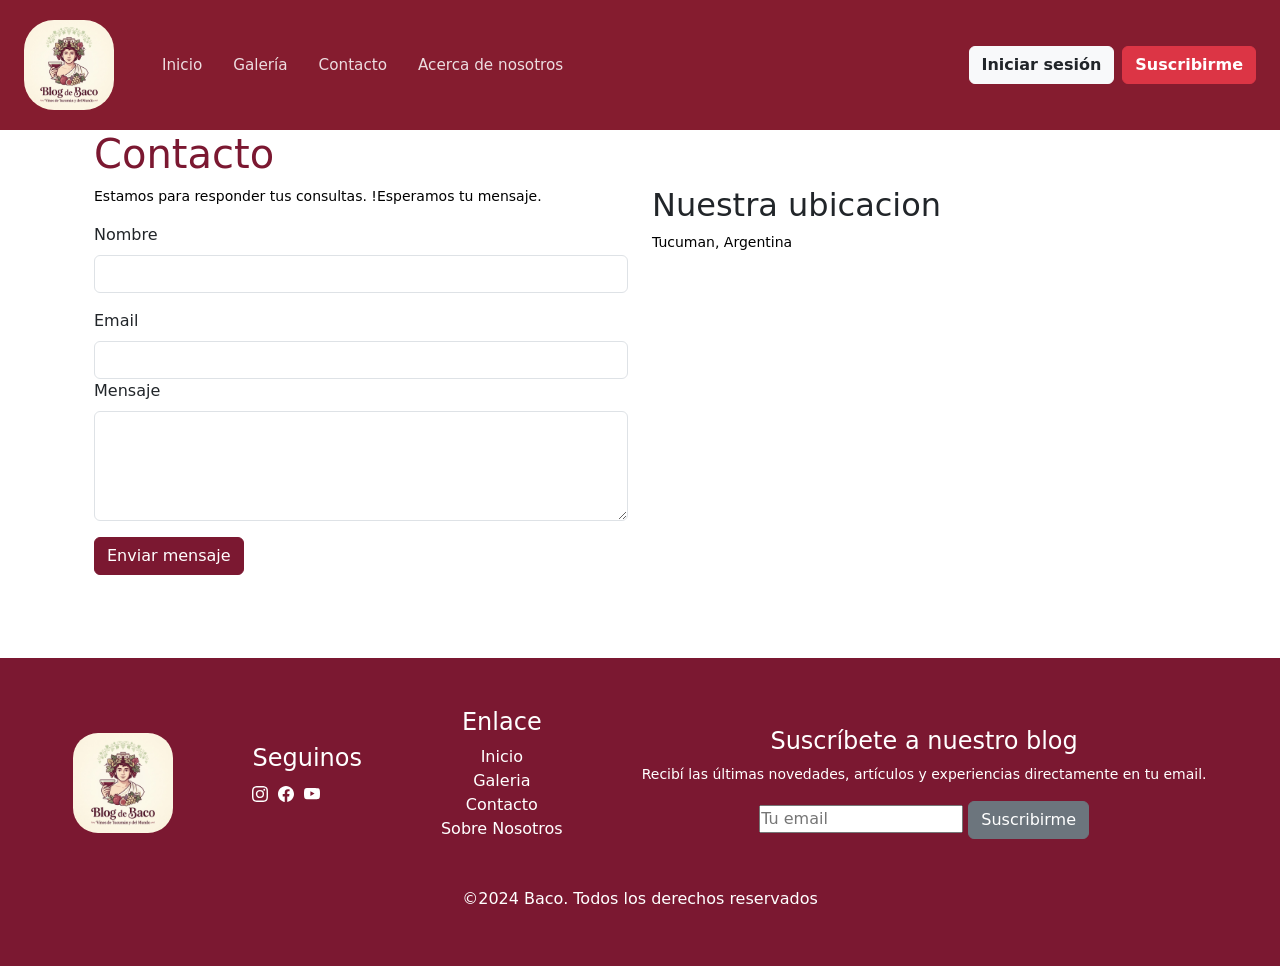
<file: paginas/contacto.html>
<!doctype html>
<html lang="es">
  <head>
    <meta charset="UTF-8" />
    <meta name="viewport" content="width=device-width, initial-scale=1.0" />

    <title>Contacto | Baco</title>

    <link
      href="https://cdn.jsdelivr.net/npm/bootstrap@5.3.8/dist/css/bootstrap.min.css"
      rel="stylesheet"
    />

    <link rel="stylesheet" href="../css/estilos.css" />
  </head>

  <body class="d-flex flex-column min-vh-100">
        <header>
  <!-- Inicio del Navbar -->
    <nav class="navbar navbar-expand-lg navbar-vino">
    <div class="container-fluid px-4">
        <a class="navbar-brand" href="../index.html">
            <img src="../imagenes/Logo.jpeg" id="mi-logo" class="img-logo animacion-girar" alt="Logo" height="90">
        </a>

        <button class="navbar-toggler" type="button" data-bs-toggle="collapse" data-bs-target="#menuOpciones" aria-controls="menuOpciones" aria-expanded="false" aria-label="Abrir menú">
            <span class="navbar-toggler-icon" style="filter: invert(1);"></span>
        </button>

        <div class="collapse navbar-collapse" id="menuOpciones">

            <ul class="navbar-nav me-auto mb-2 mb-lg-0 ms-lg-4">
                <li class="nav-item"><a class="nav-link" href="../index.html">Inicio</a></li>
                <li class="nav-item"><a class="nav-link" href="../paginas/galeria.html">Galería</a></li>
                <li class="nav-item"><a class="nav-link" href="../paginas/contacto.html">Contacto</a></li>
                <li class="nav-item"><a class="nav-link" href="../paginas/sobre-nosotros.html">Acerca de nosotros</a></li>
            </ul>
            
            <div class="d-flex align-items-center mt-3 mt-lg-0">
                <button type="button" class="btn btn-light text-dark fw-semibold me-2"><a href="../paginas/login.html" class="btn-light text-decoration-none text-dark fw-semibold">Iniciar sesión</a></button>
                <button type="button" class="btn btn-danger fw-semibold" data-bs-toggle="modal"
                  data-bs-target="#modal-suscripcion" >Suscribirme</button>
            </div>
            
          </div>
    </div>
</nav>
    <div
        class="modal fade"
        id="modal-suscripcion"
        tabindex="-1"
        aria-labelledby="titulo-modal-suscripcion"
        aria-hidden="true"
    >
        <div
            class="modal-dialog modal-dialog-centered"
        >
            <div class="modal-content">
                <!-- CABECERA DEL MODAL -->
                <div class="modal-header">
                    <h1
                        class="modal-title fs-5"
                        id="titulo-modal-suscripcion"
                    >
                        Suscribite al Blog de Baco
                    </h1>
                    <button
                        type="button"
                        class="btn-close"
                        data-bs-dismiss="modal"
                        aria-label="Cerrar"
                    >
                    </button>
                </div>
                <!-- CUERPO DEL MODAL -->
                <div class="modal-body">
                    <p>
                        Completá tus datos para recibir
                        novedades del mundo del vino.
                    </p>
                    <form
                        id="form-suscripcion"
                    >
                        <!-- NOMBRE -->
                        <div class="mb-3">
                            <label
                                class="form-label"
                                for="nombre"
                            >
                                Nombre
                            </label>
                            <input
                                class="form-control"
                                type="text"
                                id="nombre"
                                name="nombre"
                                placeholder="Tu nombre"
                                autocomplete="name"
                                minlength="2"
                                maxlength="50"
                                required
                            />
                        </div>
                        <!-- CORREO ELECTRÓNICO -->
                        <div class="mb-3">
                            <label
                                class="form-label"
                                for="email"
                            >
                                Correo electrónico
                            </label>
                            <input
                                class="form-control"
                                type="email"
                                id="email"
                                name="email"
                                placeholder="nombre@correo.com"
                                autocomplete="email"
                                required
                            />
                        </div>
                        <!-- BOTONES -->
                        <div
                            class="d-flex justify-content-end gap-2"
                        >
                            <!-- BOTÓN CERRAR -->
                            <button
                                type="button"
                                class="btn btn-secondary"
                                data-bs-dismiss="modal"
                            >
                                Cerrar
                            </button>
                            <!-- BOTÓN ENVIAR -->
                            <button
                                type="submit"
                                class="btn btn-danger"
                            >
                                Suscribirme
                            </button>
                        </div>
                    </form>
                </div>
            </div>
        </div>
    </div>
    </header>
    <main class="container flex-grow-1">
      <div class="container">
        <div class="titulo-contacto">
          <h1>Contacto</h1>
        </div>
        <div class="row">
          <div class="col-12 col-md-6">
            <p>Estamos para responder tus consultas. !Esperamos tu mensaje.</p>

            <form>
              <div class="mb-3">
                <label for="nombre" class="form-label">Nombre</label>
                <input type="text" class="form-control" id="nombre" />
              </div>

              <label for="email" class="form-label">Email</label>
              <input type="email" class="form-control" id="email" />

              <div class="mb-3">
                <label for="mensaje" class="form-label">Mensaje</label>
                <textarea class="form-control" id="mensaje" rows="4"></textarea>
              </div>

              <button type="submit" class="btn boton-vino">
                Enviar mensaje
              </button>
            </form>
          </div>

          <div class="col-12 col-md-6">
            <h2>Nuestra ubicacion</h2>
            <p class="mb-3">Tucuman, Argentina</p>

            <iframe
              class="mapa"
              src="https://www.google.com/maps/embed?pb=!1m18!1m12!1m3!1d3560.105916739557!2d-65.207167!3d-26.836583299999994!2m3!1f0!2f0!3f0!3m2!1i1024!2i768!4f13.1!3m3!1m2!1s0x94225d3ad7f30f1d%3A0xf8606cd659b8e3e4!2sRollingCode%20School!5e0!3m2!1ses-419!2sar!4v1790298911670!5m2!1ses-419!2sar"
              width="100%"
              height="350"
              loading="lazy"
            ></iframe>
          </div>
        </div>
      </div>
    </main>
    <!-- Inicio del Footer -->
    <footer class="footer">
      <div class="img-footer">
        <img src="../imagenes/Logo.jpeg" alt="" />
      </div>

      <div class="footer-hiper">
        <h4>Seguinos</h4>
        <div class="lista-hiper">
          <ul>
            <li>
              <a href="www.instagram.com"
                ><svg
                  xmlns="http://www.w3.org/2000/svg"
                  width="16"
                  height="16"
                  fill="currentColor"
                  class="bi bi-instagram"
                  viewBox="0 0 16 16"
                >
                  <path
                    d="M8 0C5.829 0 5.556.01 4.703.048 3.85.088 3.269.222 2.76.42a3.9 3.9 0 0 0-1.417.923A3.9 3.9 0 0 0 .42 2.76C.222 3.268.087 3.85.048 4.7.01 5.555 0 5.827 0 8.001c0 2.172.01 2.444.048 3.297.04.852.174 1.433.372 1.942.205.526.478.972.923 1.417.444.445.89.719 1.416.923.51.198 1.09.333 1.942.372C5.555 15.99 5.827 16 8 16s2.444-.01 3.298-.048c.851-.04 1.434-.174 1.943-.372a3.9 3.9 0 0 0 1.416-.923c.445-.445.718-.891.923-1.417.197-.509.332-1.09.372-1.942C15.99 10.445 16 10.173 16 8s-.01-2.445-.048-3.299c-.04-.851-.175-1.433-.372-1.941a3.9 3.9 0 0 0-.923-1.417A3.9 3.9 0 0 0 13.24.42c-.51-.198-1.092-.333-1.943-.372C10.443.01 10.172 0 7.998 0zm-.717 1.442h.718c2.136 0 2.389.007 3.232.046.78.035 1.204.166 1.486.275.373.145.64.319.92.599s.453.546.598.92c.11.281.24.705.275 1.485.039.843.047 1.096.047 3.231s-.008 2.389-.047 3.232c-.035.78-.166 1.203-.275 1.485a2.5 2.5 0 0 1-.599.919c-.28.28-.546.453-.92.598-.28.11-.704.24-1.485.276-.843.038-1.096.047-3.232.047s-2.39-.009-3.233-.047c-.78-.036-1.203-.166-1.485-.276a2.5 2.5 0 0 1-.92-.598 2.5 2.5 0 0 1-.6-.92c-.109-.281-.24-.705-.275-1.485-.038-.843-.046-1.096-.046-3.233s.008-2.388.046-3.231c.036-.78.166-1.204.276-1.486.145-.373.319-.64.599-.92s.546-.453.92-.598c.282-.11.705-.24 1.485-.276.738-.034 1.024-.044 2.515-.045zm4.988 1.328a.96.96 0 1 0 0 1.92.96.96 0 0 0 0-1.92m-4.27 1.122a4.109 4.109 0 1 0 0 8.217 4.109 4.109 0 0 0 0-8.217m0 1.441a2.667 2.667 0 1 1 0 5.334 2.667 2.667 0 0 1 0-5.334"
                  /></svg
              ></a>
            </li>
            <li>
              <a href="www.facebook.com"
                ><svg
                  xmlns="http://www.w3.org/2000/svg"
                  width="16"
                  height="16"
                  fill="currentColor"
                  class="bi bi-facebook"
                  viewBox="0 0 16 16"
                >
                  <path
                    d="M16 8.049c0-4.446-3.582-8.05-8-8.05C3.58 0-.002 3.603-.002 8.05c0 4.017 2.926 7.347 6.75 7.951v-5.625h-2.03V8.05H6.75V6.275c0-2.017 1.195-3.131 3.022-3.131.876 0 1.791.157 1.791.157v1.98h-1.009c-.993 0-1.303.621-1.303 1.258v1.51h2.218l-.354 2.326H9.25V16c3.824-.604 6.75-3.934 6.75-7.951"
                  /></svg
              ></a>
            </li>
            <li>
              <a href="www.youtube.com"
                ><svg
                  xmlns="http://www.w3.org/2000/svg"
                  width="16"
                  height="16"
                  fill="currentColor"
                  class="bi bi-youtube"
                  viewBox="0 0 16 16"
                >
                  <path
                    d="M8.051 1.999h.089c.822.003 4.987.033 6.11.335a2.01 2.01 0 0 1 1.415 1.42c.101.38.172.883.22 1.402l.01.104.022.26.008.104c.065.914.073 1.77.074 1.957v.075c-.001.194-.01 1.108-.082 2.06l-.008.105-.009.104c-.05.572-.124 1.14-.235 1.558a2.01 2.01 0 0 1-1.415 1.42c-1.16.312-5.569.334-6.18.335h-.142c-.309 0-1.587-.006-2.927-.052l-.17-.006-.087-.004-.171-.007-.171-.007c-1.11-.049-2.167-.128-2.654-.26a2.01 2.01 0 0 1-1.415-1.419c-.111-.417-.185-.986-.235-1.558L.09 9.82l-.008-.104A31 31 0 0 1 0 7.68v-.123c.002-.215.01-.958.064-1.778l.007-.103.003-.052.008-.104.022-.26.01-.104c.048-.519.119-1.023.22-1.402a2.01 2.01 0 0 1 1.415-1.42c.487-.13 1.544-.21 2.654-.26l.17-.007.172-.006.086-.003.171-.007A100 100 0 0 1 7.858 2zM6.4 5.209v4.818l4.157-2.408z"
                  /></svg
              ></a>
            </li>
          </ul>
        </div>
      </div>

      <div class="footer-enlace">
        <h4>Enlace</h4>
        <div class="">
          <ul>
            <li><a href="../index.html">Inicio</a></li>
            <li><a href="./galeria.html">Galeria</a></li>
            <li><a href="./contacto.html">Contacto</a></li>
            <li><a href="./sobre-nosotros.html">Sobre Nosotros</a></li>
          </ul>
        </div>
      </div>
      <div class="footer-col">
        <h4>Suscríbete a nuestro blog</h4>
        <p class="newsletter-text">
          Recibí las últimas novedades, artículos y experiencias directamente en
          tu email.
        </p>
        <form class="newsletter-form">
          <input
            type="email"
            placeholder="Tu email"
            required
            maxlength="30"
            minlength="5"
          />
          <button type="submit" class="btn btn-secondary">Suscribirme</button>
        </form>
      </div>
      <div>
        <h6 class="centrado">©2024 Baco. Todos los derechos reservados</h6>
      </div>
    </footer>

    <script
      src="https://cdn.jsdelivr.net/npm/bootstrap@5.3.8/dist/js/bootstrap.bundle.min.js"
      integrity="sha384-FKyoEForCGlyvwx9Hj09JcYn3nv7wiPVlz7YYwJrWVcXK/BmnVDxM+D2scQbITxI"
      crossorigin="anonymous"
    ></script>
  </body>
</html>
</file>
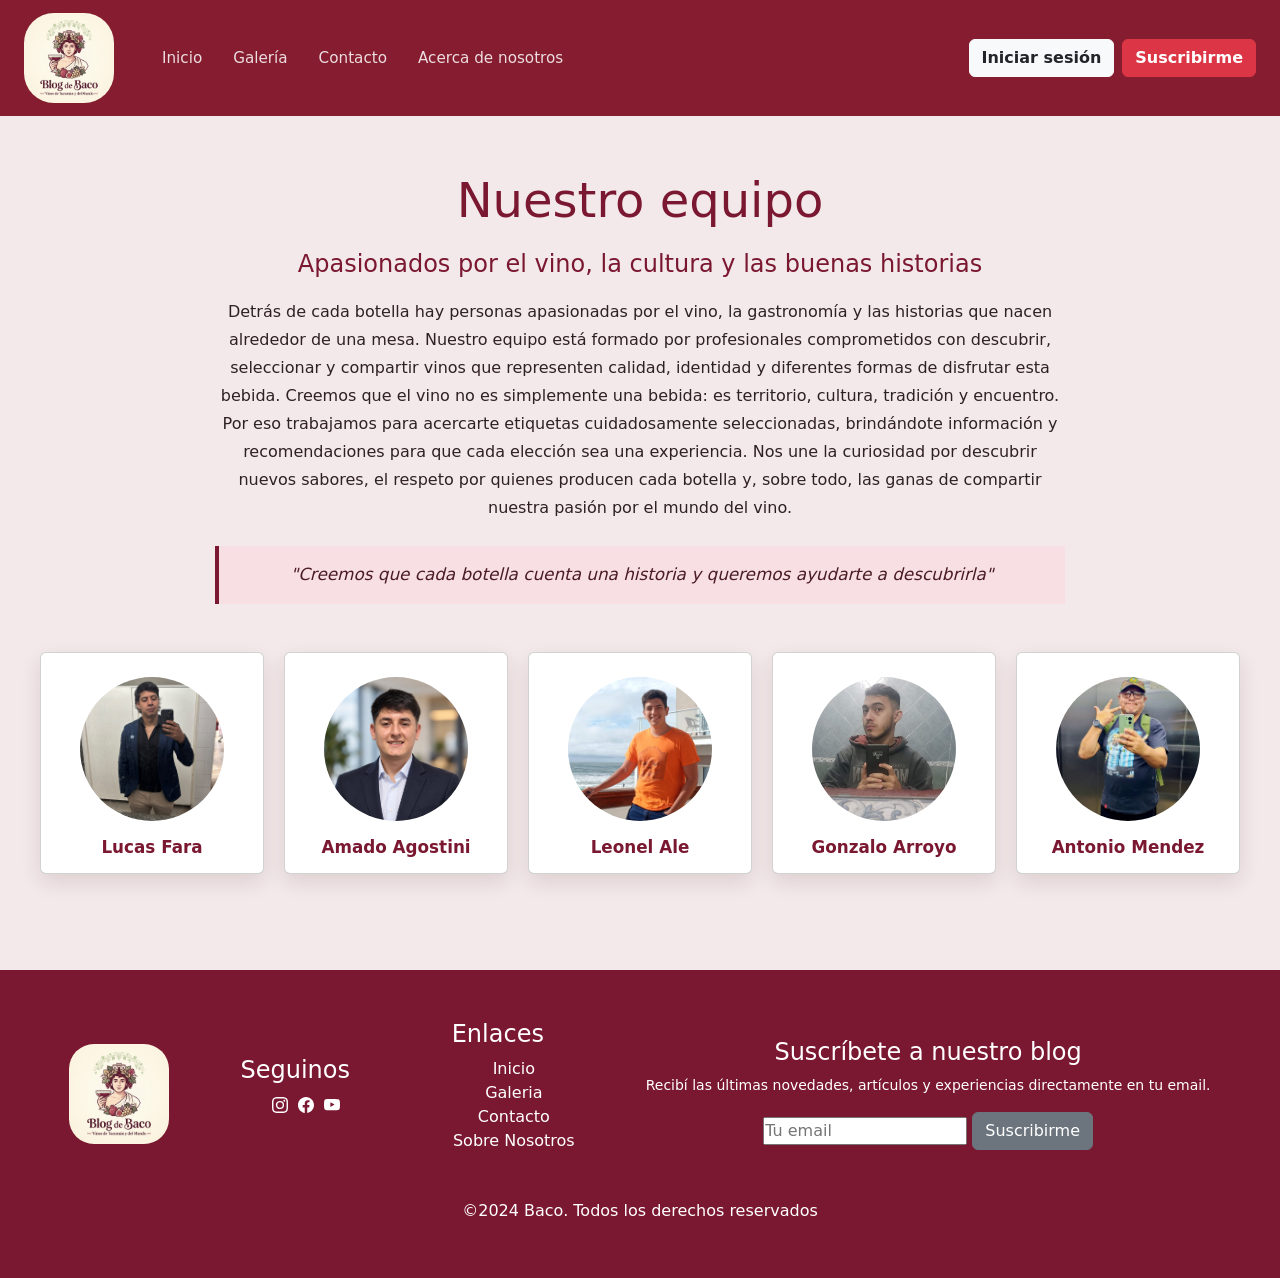
<file: paginas/sobre-nosotros.html>
<!doctype html>
<html lang="es">
  <head>
    <meta charset="UTF-8" />
    <meta name="viewport" content="width=device-width, initial-scale=1.0" />
    <link rel="stylesheet" href="../css/estilos.css" />
    <link
      href="https://cdn.jsdelivr.net/npm/bootstrap@5.3.8/dist/css/bootstrap.min.css"
      rel="stylesheet"
      integrity="sha384-sRIl4kxILFvY47J16cr9ZwB07vP4J8+LH7qKQnuqkuIAvNWLzeN8tE5YBujZqJLB"
      crossorigin="anonymous"
    />
    <title>Sobre Nosotros | Baco</title>
  </head>
  <body class="pagina-sobre">
       <header>
  <!-- Inicio del Navbar -->
    <nav class="navbar navbar-expand-lg navbar-vino">
    <div class="container-fluid px-4">
        <a class="navbar-brand" href="../index.html">
            <img src="../imagenes/Logo.jpeg" id="mi-logo" class="img-logo animacion-girar" alt="Logo" height="90">
        </a>

        <button class="navbar-toggler" type="button" data-bs-toggle="collapse" data-bs-target="#menuOpciones" aria-controls="menuOpciones" aria-expanded="false" aria-label="Abrir menú">
            <span class="navbar-toggler-icon" style="filter: invert(1);"></span>
        </button>

        <div class="collapse navbar-collapse" id="menuOpciones">

            <ul class="navbar-nav me-auto mb-2 mb-lg-0 ms-lg-4">
                <li class="nav-item"><a class="nav-link" href="../index.html">Inicio</a></li>
                <li class="nav-item"><a class="nav-link" href="../paginas/galeria.html">Galería</a></li>
                <li class="nav-item"><a class="nav-link" href="../paginas/contacto.html">Contacto</a></li>
                <li class="nav-item"><a class="nav-link" href="../paginas/sobre-nosotros.html">Acerca de nosotros</a></li>
            </ul>
            
            <div class="d-flex align-items-center mt-3 mt-lg-0">
                <button type="button" class="btn btn-light text-dark fw-semibold me-2"><a href="../paginas/login.html" class="btn-light text-decoration-none text-dark fw-semibold">Iniciar sesión</a></button>
                <button type="button" class="btn btn-danger fw-semibold" data-bs-toggle="modal"
                  data-bs-target="#modal-suscripcion" >Suscribirme</button>
            </div>
            
          </div>
    </div>
</nav>
    <div
        class="modal fade"
        id="modal-suscripcion"
        tabindex="-1"
        aria-labelledby="titulo-modal-suscripcion"
        aria-hidden="true"
    >
        <div
            class="modal-dialog modal-dialog-centered"
        >
            <div class="modal-content">
                <!-- CABECERA DEL MODAL -->
                <div class="modal-header">
                    <h1
                        class="modal-title fs-5"
                        id="titulo-modal-suscripcion"
                    >
                        Suscribite al Blog de Baco
                    </h1>
                    <button
                        type="button"
                        class="btn-close"
                        data-bs-dismiss="modal"
                        aria-label="Cerrar"
                    >
                    </button>
                </div>
                <!-- CUERPO DEL MODAL -->
                <div class="modal-body">
                    <p>
                        Completá tus datos para recibir
                        novedades del mundo del vino.
                    </p>
                    <form
                        id="form-suscripcion"
                    >
                        <!-- NOMBRE -->
                        <div class="mb-3">
                            <label
                                class="form-label"
                                for="nombre"
                            >
                                Nombre
                            </label>
                            <input
                                class="form-control"
                                type="text"
                                id="nombre"
                                name="nombre"
                                placeholder="Tu nombre"
                                autocomplete="name"
                                minlength="2"
                                maxlength="50"
                                required
                            />
                        </div>
                        <!-- CORREO ELECTRÓNICO -->
                        <div class="mb-3">
                            <label
                                class="form-label"
                                for="email"
                            >
                                Correo electrónico
                            </label>
                            <input
                                class="form-control"
                                type="email"
                                id="email"
                                name="email"
                                placeholder="nombre@correo.com"
                                autocomplete="email"
                                required
                            />
                        </div>
                        <!-- BOTONES -->
                        <div
                            class="d-flex justify-content-end gap-2"
                        >
                            <!-- BOTÓN CERRAR -->
                            <button
                                type="button"
                                class="btn btn-secondary"
                                data-bs-dismiss="modal"
                            >
                                Cerrar
                            </button>
                            <!-- BOTÓN ENVIAR -->
                            <button
                                type="submit"
                                class="btn btn-danger"
                            >
                                Suscribirme
                            </button>
                        </div>
                    </form>
                </div>
            </div>
        </div>
    </div>
    </header>
    <!-- Fin del NavBar genérico-->
    <main class="sobre-contenido">
      <h1 class="sobre-titulo">Nuestro equipo</h1>
      <h4 class="sobre-subtitulo">
        Apasionados por el vino, la cultura y las buenas historias
      </h4>
      <p class="sobre-introduccion">
        Detrás de cada botella hay personas apasionadas por el vino, la
        gastronomía y las historias que nacen alrededor de una mesa. Nuestro
        equipo está formado por profesionales comprometidos con descubrir,
        seleccionar y compartir vinos que representen calidad, identidad y
        diferentes formas de disfrutar esta bebida. Creemos que el vino no es
        simplemente una bebida: es territorio, cultura, tradición y encuentro.
        Por eso trabajamos para acercarte etiquetas cuidadosamente
        seleccionadas, brindándote información y recomendaciones para que cada
        elección sea una experiencia. Nos une la curiosidad por descubrir nuevos
        sabores, el respeto por quienes producen cada botella y, sobre todo, las
        ganas de compartir nuestra pasión por el mundo del vino.
      </p>
      <p class="sobre-frase">
        "Creemos que cada botella cuenta una historia y queremos ayudarte a
        descubrirla"
      </p>
      <div class="fotos-sobre">
        <article class="card perfil-card">
          <img src="../imagenes/Lucas.jpeg" class="perfil-foto" alt="lucas" />
          <div class="card-body perfil-datos">
            <h2 class="perfil-nombre">Lucas Fara</h2>
          </div>
        </article>
        <article class="card perfil-card">
          <img src="../imagenes/Amado.jpg" class="perfil-foto" alt="Amado" />
          <div class="card-body perfil-datos">
            <h2 class="perfil-nombre">Amado Agostini</h2>
          </div>
        </article>
        <article class="card perfil-card">
          <img
            src="../imagenes/Leonel.jpeg"
            class="perfil-foto"
            alt="Leonel"
          />
          <div class="card-body perfil-datos">
            <h2 class="perfil-nombre">Leonel Ale</h2>
          </div>
        </article>
        <article class="card perfil-card">
          <img
            src="../imagenes/Gonzalo.jpeg"
            class="perfil-foto"
            alt="Gonzalo"
          />
          <div class="card-body perfil-datos">
            <h2 class="perfil-nombre">Gonzalo Arroyo</h2>
          </div>
        </article>
        <article class="card perfil-card">
          <img
            src="../imagenes/ElTony.jpeg"
            class="perfil-foto"
            alt="Antonio"
          />
          <div class="card-body perfil-datos">
            <h2 class="perfil-nombre">Antonio Mendez</h2>
          </div>
        </article>
      </div>
    </main>

    <!-- Inicio del Footer -->
    <footer class="footer">
      <div class="img-footer">
        <img src="../imagenes/Logo.jpeg" alt="" />
      </div>

      <div class="footer-hiper">
        <h4>Seguinos</h4>
        <div class="lista-hiper">
          <ul>
            <li>
              <a href="www.instagram.com"
                ><svg
                  xmlns="http://www.w3.org/2000/svg"
                  width="16"
                  height="16"
                  fill="currentColor"
                  class="bi bi-instagram"
                  viewBox="0 0 16 16"
                >
                  <path
                    d="M8 0C5.829 0 5.556.01 4.703.048 3.85.088 3.269.222 2.76.42a3.9 3.9 0 0 0-1.417.923A3.9 3.9 0 0 0 .42 2.76C.222 3.268.087 3.85.048 4.7.01 5.555 0 5.827 0 8.001c0 2.172.01 2.444.048 3.297.04.852.174 1.433.372 1.942.205.526.478.972.923 1.417.444.445.89.719 1.416.923.51.198 1.09.333 1.942.372C5.555 15.99 5.827 16 8 16s2.444-.01 3.298-.048c.851-.04 1.434-.174 1.943-.372a3.9 3.9 0 0 0 1.416-.923c.445-.445.718-.891.923-1.417.197-.509.332-1.09.372-1.942C15.99 10.445 16 10.173 16 8s-.01-2.445-.048-3.299c-.04-.851-.175-1.433-.372-1.941a3.9 3.9 0 0 0-.923-1.417A3.9 3.9 0 0 0 13.24.42c-.51-.198-1.092-.333-1.943-.372C10.443.01 10.172 0 7.998 0zm-.717 1.442h.718c2.136 0 2.389.007 3.232.046.78.035 1.204.166 1.486.275.373.145.64.319.92.599s.453.546.598.92c.11.281.24.705.275 1.485.039.843.047 1.096.047 3.231s-.008 2.389-.047 3.232c-.035.78-.166 1.203-.275 1.485a2.5 2.5 0 0 1-.599.919c-.28.28-.546.453-.92.598-.28.11-.704.24-1.485.276-.843.038-1.096.047-3.232.047s-2.39-.009-3.233-.047c-.78-.036-1.203-.166-1.485-.276a2.5 2.5 0 0 1-.92-.598 2.5 2.5 0 0 1-.6-.92c-.109-.281-.24-.705-.275-1.485-.038-.843-.046-1.096-.046-3.233s.008-2.388.046-3.231c.036-.78.166-1.204.276-1.486.145-.373.319-.64.599-.92s.546-.453.92-.598c.282-.11.705-.24 1.485-.276.738-.034 1.024-.044 2.515-.045zm4.988 1.328a.96.96 0 1 0 0 1.92.96.96 0 0 0 0-1.92m-4.27 1.122a4.109 4.109 0 1 0 0 8.217 4.109 4.109 0 0 0 0-8.217m0 1.441a2.667 2.667 0 1 1 0 5.334 2.667 2.667 0 0 1 0-5.334"
                  /></svg
              ></a>
            </li>
            <li>
              <a href="www.facebook.com"
                ><svg
                  xmlns="http://www.w3.org/2000/svg"
                  width="16"
                  height="16"
                  fill="currentColor"
                  class="bi bi-facebook"
                  viewBox="0 0 16 16"
                >
                  <path
                    d="M16 8.049c0-4.446-3.582-8.05-8-8.05C3.58 0-.002 3.603-.002 8.05c0 4.017 2.926 7.347 6.75 7.951v-5.625h-2.03V8.05H6.75V6.275c0-2.017 1.195-3.131 3.022-3.131.876 0 1.791.157 1.791.157v1.98h-1.009c-.993 0-1.303.621-1.303 1.258v1.51h2.218l-.354 2.326H9.25V16c3.824-.604 6.75-3.934 6.75-7.951"
                  /></svg
              ></a>
            </li>
            <li>
              <a href="www.youtube.com"
                ><svg
                  xmlns="http://www.w3.org/2000/svg"
                  width="16"
                  height="16"
                  fill="currentColor"
                  class="bi bi-youtube"
                  viewBox="0 0 16 16"
                >
                  <path
                    d="M8.051 1.999h.089c.822.003 4.987.033 6.11.335a2.01 2.01 0 0 1 1.415 1.42c.101.38.172.883.22 1.402l.01.104.022.26.008.104c.065.914.073 1.77.074 1.957v.075c-.001.194-.01 1.108-.082 2.06l-.008.105-.009.104c-.05.572-.124 1.14-.235 1.558a2.01 2.01 0 0 1-1.415 1.42c-1.16.312-5.569.334-6.18.335h-.142c-.309 0-1.587-.006-2.927-.052l-.17-.006-.087-.004-.171-.007-.171-.007c-1.11-.049-2.167-.128-2.654-.26a2.01 2.01 0 0 1-1.415-1.419c-.111-.417-.185-.986-.235-1.558L.09 9.82l-.008-.104A31 31 0 0 1 0 7.68v-.123c.002-.215.01-.958.064-1.778l.007-.103.003-.052.008-.104.022-.26.01-.104c.048-.519.119-1.023.22-1.402a2.01 2.01 0 0 1 1.415-1.42c.487-.13 1.544-.21 2.654-.26l.17-.007.172-.006.086-.003.171-.007A100 100 0 0 1 7.858 2zM6.4 5.209v4.818l4.157-2.408z"
                  /></svg
              ></a>
            </li>
          </ul>
        </div>
      </div>

      <div class="footer-enlace">
        <h4>Enlaces</h4>
        <div class="">
        <ul>
            <li><a href="../index.html">Inicio</a></li>
            <li><a href="../paginas/galeria.html">Galeria</a></li>
            <li><a href="../paginas/contacto.html">Contacto</a></li>
            <li><a href="../paginas/sobre-nosotros.html">Sobre Nosotros</a></li>
          </ul>
        </div>
      </div>
      <div class="footer-col">
        <h4>Suscríbete a nuestro blog</h4>
        <p class="newsletter-text">
          Recibí las últimas novedades, artículos y experiencias directamente en
          tu email.
        </p>
        <form class="newsletter-form">
          <input
            type="email"
            placeholder="Tu email"
            required
            maxlength="30"
            minlength="5"
          />
          <button type="submit" class="btn btn-secondary">Suscribirme</button>
        </form>
      </div>
      <div>
        <h6 class="centrado">©2024 Baco. Todos los derechos reservados</h6>
      </div>
    </footer>
    <script
      src="https://cdn.jsdelivr.net/npm/bootstrap@5.3.8/dist/js/bootstrap.bundle.min.js"
      integrity="sha384-FKyoEForCGlyvwx9Hj09JcYn3nv7wiPVlz7YYwJrWVcXK/BmnVDxM+D2scQbITxI"
      crossorigin="anonymous"
    ></script>
  </body>
</html>
</file>
<file: css/estilos.css>
* {
  padding: 0;
  box-sizing: border-box;
  margin: 0;
}

.navbar-vino {
  background: linear-gradient(to right, #851c2f, #851c2f);
  padding: 15px 0;
}
.img-logo{
  border-radius: 30px;
}
@keyframes girar {
  0% { 
    transform: rotate(0deg); 
    }
 25% { 
    transform: rotate(1080deg); 
    }
 50% { 
    transform: rotate(0deg); 
    }
 100% { 
    transform: rotate(0deg); 
  }
}
.animacion-girar {
  animation: girar 20s ease-in-out infinite;
  animation-delay: 5s;
}     
.navbar-vino .nav-link {
color: rgba(255, 255, 255, 0.85) ;
 font-size: 0.95rem;
 margin-right: 15px;
 font-weight: 500;
}

.navbar-vino .nav-link:hover {
 color: #ffffff;
}

.nav-link.activo-subrayado {
 position: relative;
 color: #fef6f6;
}
.nav-link.activo-subrayado::after {
 content: '';
 position: absolute;
 left: 8px;
 bottom: 0;
 width: 70%;
 height: 2px;
 background-color: #b4173e; 
}

.btn-blanco {
 background-color: #ffffff;
 color: #333333;
 font-weight: 600;
 font-size: 0.9rem;
 border-radius: 8px; 
 padding: 8px 20px;
}
.btn-blanco:hover {
 background-color: #e6e6e6;
}

.btn-rojo {
 background-color: #ce2648;
 color: #ffffff;
 font-weight: 600;
 font-size: 0.9rem;
 border-radius: 8px;
 padding: 8px 20px;
 border: none;
}
.btn-rojo:hover {
 background-color: #77172a;
 color: #ffffff;
}
        
.img-carousel img {
  object-fit: cover;
  height: 50vh;
}

.img-entrada {
  width: 100%;
  object-fit: cover;
  height: 30vh;
}
/* Galeria */
.portada-galeria {
  position: relative;
  height: 400px;
}

.portada-galeria img {
  width: 100%;
  height: 100%;
  object-fit: cover;
  filter: brightness(60%);
}

.texto-portada {
  position: absolute;
  top: 50%;
  left: 50%;
  transform: translate(-50%, -50%);
  text-align: center;
  color: white;
}

.tarjeta-galeria img {
  width: 100%;
  height: 300px;
  object-fit: contain;
}

.texto-portada h1 {
  color: white;
  margin: 0;
}

.tarjeta-galeria h3 {
  font-size: 20px;
  margin-top: 12px;
  color: #7b1831;
}

p {
  font-size: 14px;
  color: black;
}

.texto-portada p {
  color: white;
  margin-top: 10px;
}

.tarjeta-galeria {
  border: 1px solid #ddd;
  padding: 15px;
  border-radius: 8px;
  height: 100%;
}

.categorias {
  display: flex;
  justify-content: center;
  gap: 10px;
  margin-bottom: 30px;
}

.categorias button {
  background-color: white;
  border: 1px solid #7b1831;
  color: #7b1831;
  padding: 8px 15px;
  border-radius: 5px;
  margin-top: 15px;
}

.categorias button:hover {
  background-color: #7b1831;
  color: white;
}

/* CONTACTO */

.titulo-contacto h1 {
  color: #7b1831;
}

.boton-vino {
  background-color: #7b1831;
  border: 1px solid #7b1831;
  color: white;
}

.boton-vino:hover {
  background-color: #4a1c24;
  border-color: #4a1c24;
  color: white;
}

/* Sobre nosotros */
.pagina-sobre {
  background-color: var(--vino-claro);
  color: #2f2024;
}

.sobre-contenido {
  width: min(100% - 2rem, 1200px);
  margin: 0 auto;
  padding: 3.5rem 0 4rem;
}

.sobre-titulo {
  margin-bottom: 1.25rem;
  color: var(--vino);
  text-align: center;
  font-size: clamp(2rem, 4vw, 3rem);
}

.sobre-subtitulo {
  margin-bottom: 1.25rem;
  color: var(--vino);
  text-align: center;
  font-size: 1.5rem;
}

.sobre-introduccion {
  max-width: 850px;
  margin: 0 auto 1.5rem;
  color: #2f2024;
  font-size: 1rem;
  line-height: 1.75;
  text-align: center;
}

.sobre-frase {
  max-width: 850px;
  margin: 0 auto 3rem;
  padding: 1rem 1.5rem;
  border-left: 4px solid var(--vino);
  background-color: #f8dfe3;
  color: var(--vino-oscuro);
  font-size: 1.05rem;
  font-style: italic;
  text-align: center;
}

.fotos-sobre {
  display: grid;
  grid-template-columns: repeat(5, minmax(0, 1fr));
  gap: 1.25rem;
  align-items: stretch;
}

/* Estilos para tarjetas de perfil de Nosotros */
.perfil-card {
  width: auto;
  min-width: 0;
  overflow: hidden;
  border: 0;
  border-radius: 1rem;
  background-color: white;
  box-shadow: 0 8px 20px rgb(74 28 36 / 12%);
  text-align: center;
  transition:
    transform 180ms ease,
    box-shadow 180ms ease;
}

.perfil-card:hover {
  box-shadow: 0 12px 24px rgb(74 28 36 / 20%);
}

.perfil-foto {
  display: block;
  width: 9rem;
  height: 9rem;
  margin: 1.5rem auto 0;
  border-radius: 50%;
  object-fit: cover;
}

.perfil-datos {
  padding: 1rem 0.75rem 1.25rem;
}

.perfil-nombre {
  margin: 0;
  color: var(--vino);
  font-size: 1.05rem;
  font-weight: 600;
}

@media (max-width: 992px) {
  .fotos-sobre {
    grid-template-columns: repeat(3, minmax(0, 1fr));
  }
}

@media (max-width: 640px) {
  .sobre-contenido {
    padding-top: 2rem;
  }

  .fotos-sobre {
    grid-template-columns: repeat(2, minmax(0, 1fr));
    gap: 0.85rem;
  }

  .perfil-foto {
    width: 7rem;
    height: 7rem;
  }
}

@media (max-width: 420px) {
  .fotos-sobre {
    grid-template-columns: 1fr;
  }
}

/* footer */
.footer {
  width: 100%;
  max-width: none;
  margin: 0 auto;

  display: flex;
  flex-wrap: wrap;
  padding: 30px;
  grid-template-columns: repeat(auto-fit, minmax(200px, 1fr));
  gap: 2rem;
  margin-top: 2rem;
  justify-content: space-around;
  align-items: center;
  padding: 50px;
  text-align: center;
  background-color: #7b1831;
  color: white;
}
.footer-enlace {
  display: flex;
  flex-direction: column;
}
.img-footer img {
  width: 200px;
}

.footer-enlace {
  display: flex;
  flex-direction: column;
}
.img-footer img {
  border-radius: 25px;
  width: 100px;
}

.footer-enlace ul li a {
  text-decoration: none;
  color: white;
}
.footer-enlace2 {
  display: flex;
  flex-direction: row;
}
.footer-hiper ul li a svg {
  color: white;
}

.footer h4 {
  color: white;
}
.footer h6 {
  color: white;
}
.centrado {
  display: flex;
  flex-direction: column;
  text-align: center;
}
ul {
  list-style: none;
  padding: 0;
}
.footer-col {
  color: white;
}
.img-carrusel-cata {
  height: 50vh;
}
.img-carrusel-cata img {
  object-fit: cover;
  height: 50vh;
}
.footer p {
  color: white;
}
.lista-hiper ul {
  display: flex;
  flex-direction: row;
  gap: 10px;
}

/* Colores principales */
:root {
  --vino: #7b1831;
  --vino-oscuro: #4a1c24;
  --vino-claro: #f3e9ea;
}

/* Estilos para Login */
.fondo-acceso {
  background-color: var(--vino-claro);
}

.fondo-acceso a {
  color: var(--vino);
}

.fondo-acceso a:hover {
  color: var(--vino-oscuro);
}

.fondo-acceso .btn-primary {
  background-color: var(--vino);
  border-color: var(--vino);
}

.fondo-acceso .btn-primary:hover {
  background-color: var(--vino-oscuro);
  border-color: var(--vino-oscuro);
}

.panel-vino {
  background-color: var(--vino-oscuro);
}

.panel-vino p {
  color: white;
}

.formulario-login {
  max-width: 420px;
}

.imagen-login {
  width: 100%;
  height: 65vh;
  max-height: 600px;
  object-fit: cover;
}

/* Estilos para error 404 */
.pagina-error {
  background-color: var(--vino-claro);
  color: #2f2024;
}

.error-contenido {
  width: 100%;
  max-width: 672px;
  padding: 4rem;
  background-color: rgba(255, 255, 255, 0.88);
  border: 1px solid rgba(123, 24, 49, 0.18);
  border-radius: 24px;
  box-shadow: 0 20px 48px rgba(74, 28, 36, 0.14);
}

.error-copa {
  font-size: 6rem;
  line-height: 1;
}

.error-numero {
  font-size: 9rem;
  font-weight: 700;
  line-height: 1;
}

.error-titulo {
  margin-top: 1rem;
  color: var(--vino-oscuro);
}

.pagina-error .error-descripcion {
  max-width: 32rem;
  margin-top: 1rem;
  color: #5f5054;
  font-size: 1rem;
  line-height: 1.65;
}

.pagina-error .btn-error {
  padding: 0.75rem 1.5rem;
  background-color: var(--vino);
  border: 1px solid var(--vino);
  color: white;
  font-weight: 600;
}

.pagina-error .btn-error:hover {
  background-color: var(--vino-oscuro);
  border-color: var(--vino-oscuro);
  color: #ffffff;
}

/* LOGIN */

.Titulo-login {
  color: #7b1831;
}
.formulario-login {
  max-width: 420px;
}

.imagen-login {
  width: 100%;
  height: auto;
  max-height: 600px;
  object-fit: cover;
}

/* Ajustes para celulares */
@media (max-width: 575.98px) {
  .error-contenido {
    padding: 2rem 1.25rem;
    border-radius: 16px;
  }

  .error-copa {
    font-size: 3rem;
  }

  .error-numero {
    font-size: 5rem;
  }
}
</file>
